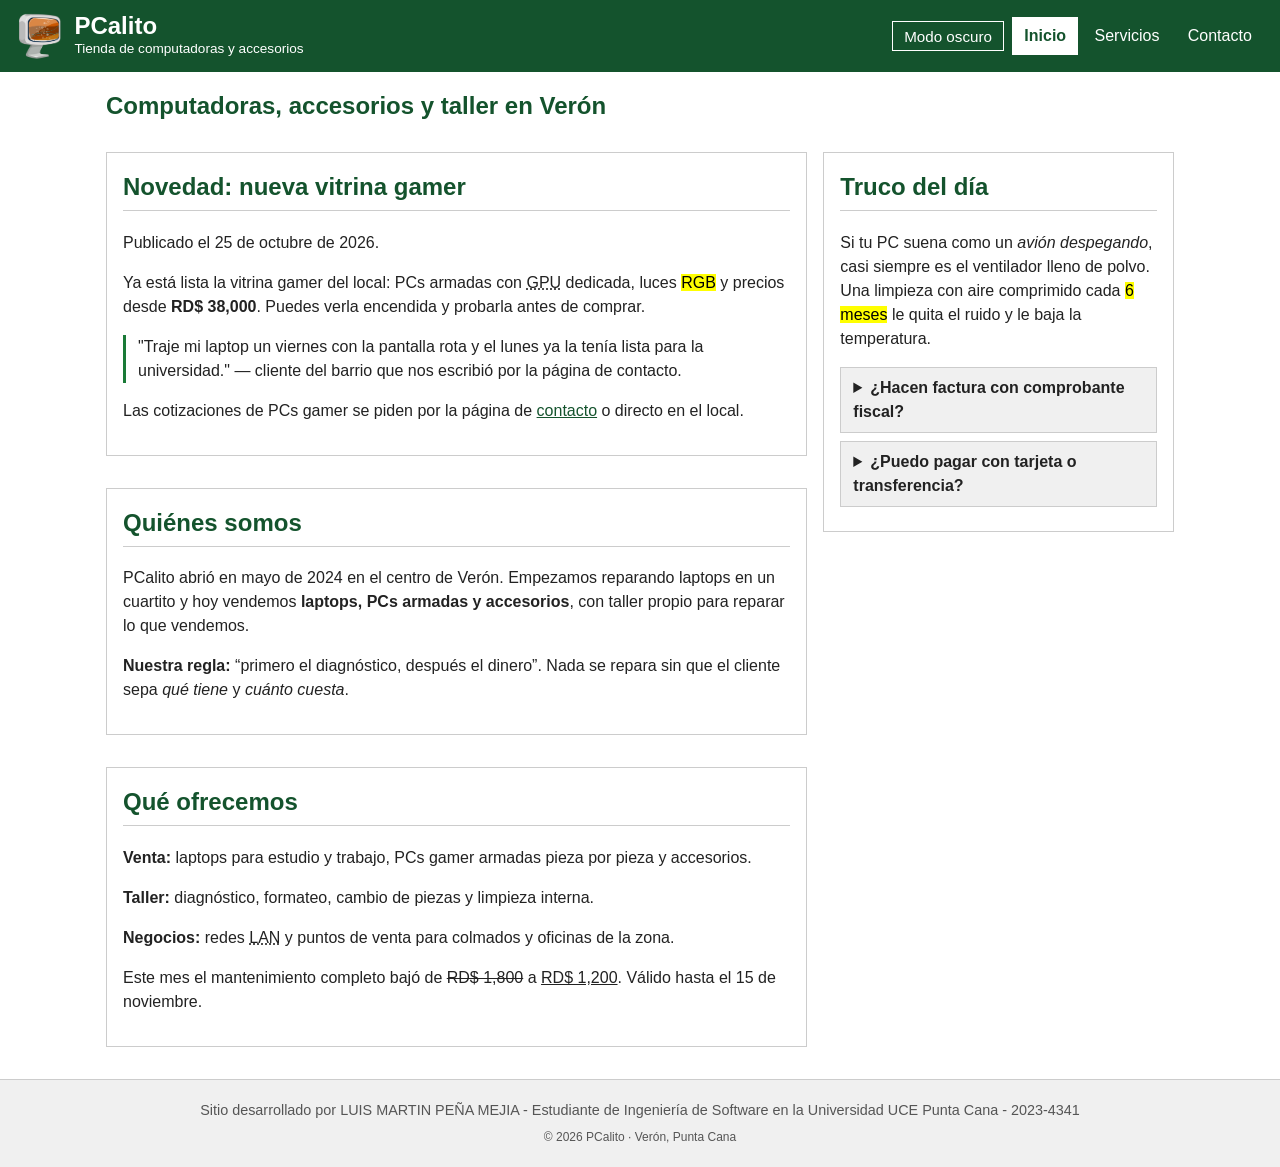
<file: index.html>
<!doctype html>
<html lang="es">
  <head>
    <meta charset="UTF-8">
    <meta name="viewport" content="width=device-width, initial-scale=1.0">
    <meta
      name="description"
      content="PCalito: la tienda de computadoras y accesorios de veron punta cana preferida por todos">
    <title>PCalito - Tienda RD</title>
    <link rel="stylesheet" href="css/estilos.css">
    <script src="js/app.js" defer></script>
  </head>
  <body>
    <header>
      <a href="index.html" class="marca">
        <img
          src="img/logo.png"
          alt="Logo de PCalito, monitor de computadora"
          width="48"
          height="48"
        >
        <div>
          <strong class="marca-nombre">PCalito</strong>
          <small>Tienda de computadoras y accesorios</small>
        </div>
      </a>
      <nav>
        <button
          class="menu-btn"
          aria-expanded="false"
          aria-controls="lista-nav"
          aria-label="Abrir menú"
          type="button"
        >
          ☰
        </button>
        <button id="btn-tema" class="tema-btn" type="button">
          Modo oscuro
        </button>
        <ul id="lista-nav">
          <li><a href="index.html" aria-current="page">Inicio</a></li>
          <li><a href="servicios.html">Servicios</a></li>
          <li><a href="contacto.html">Contacto</a></li>
        </ul>
      </nav>
    </header>

    <main>
      <h1 class="titulo-pagina">Computadoras, accesorios y taller en Verón</h1>
      <article>
        <h2>Novedad: nueva vitrina gamer</h2>
        <p>
          Publicado el <time datetime="2026-10-25">25 de octubre de 2026</time>.
        </p>
        <p>
          Ya está lista la vitrina gamer del local: PCs armadas con
          <abbr title="Unidad de Procesamiento Gráfico">GPU</abbr> dedicada,
          luces <mark>RGB</mark> y precios desde <strong>RD$ 38,000</strong>.
          Puedes verla encendida y probarla antes de comprar.
        </p>

        <blockquote cite="contacto.html">
          <p>
            "Traje mi laptop un viernes con la pantalla rota y el lunes ya la
            tenía lista para la universidad." — cliente del barrio que nos
            escribió por la página de contacto.
          </p>
        </blockquote>

        <p>
          Las cotizaciones de PCs gamer se piden por la página de
          <a href="contacto.html">contacto</a> o directo en el local.
        </p>
      </article>

      <section>
        <h2>Quiénes somos</h2>

        <p>
          PCalito abrió en <time datetime="2024-05">mayo de 2024</time> en el
          centro de Verón. Empezamos reparando laptops en un cuartito y hoy
          vendemos <strong>laptops, PCs armadas y accesorios</strong>, con
          taller propio para reparar lo que vendemos.
        </p>

        <p>
          <strong>Nuestra regla:</strong>
          <q>primero el diagnóstico, después el dinero</q>. Nada se repara sin
          que el cliente sepa <em>qué tiene</em> y <em>cuánto cuesta</em>.
        </p>
      </section>

      <section>
        <h2>Qué ofrecemos</h2>

        <p>
          <strong>Venta:</strong>
          laptops para estudio y trabajo, PCs gamer armadas pieza por pieza y
          accesorios.
        </p>

        <p>
          <strong>Taller:</strong>
          diagnóstico, formateo, cambio de piezas y limpieza interna.
        </p>

        <p>
          <strong>Negocios:</strong>
          redes <abbr title="Red de Área Local">LAN</abbr> y puntos de venta
          para colmados y oficinas de la zona.
        </p>

        <p>
          Este mes el mantenimiento completo bajó de <del>RD$ 1,800</del> a
          <ins>RD$ 1,200</ins>.
          <span
            >Válido hasta el
            <time datetime="2026-11-15">15 de noviembre</time>.</span
          >
        </p>
      </section>

      <aside>
        <h2>Truco del día</h2>
        <p>
          Si tu PC suena como un <em>avión despegando</em>, casi siempre es el
          ventilador lleno de polvo. Una limpieza con aire comprimido cada
          <mark>6 meses</mark> le quita el ruido y le baja la temperatura.
        </p>
        <details>
          <summary>¿Hacen factura con comprobante fiscal?</summary>
          <p>
            Sí. Toda venta sale con su comprobante para tu empresa o
            declaración.
          </p>
        </details>
        <details>
          <summary>¿Puedo pagar con tarjeta o transferencia?</summary>
          <p>
            Tarjeta, transferencia y efectivo. También apartamos equipos con el
            30%.
          </p>
        </details>
      </aside>
    </main>

    <footer>
      <p>
        Sitio desarrollado por LUIS MARTIN PEÑA MEJIA - Estudiante de Ingeniería
        de Software en la Universidad UCE Punta Cana - 2023-4341
      </p>
      <p>
        <small
          >&copy; <span id="anio">2026</span> PCalito · Verón, Punta Cana</small
        >
      </p>
    </footer>
  </body>
</html>
</file>
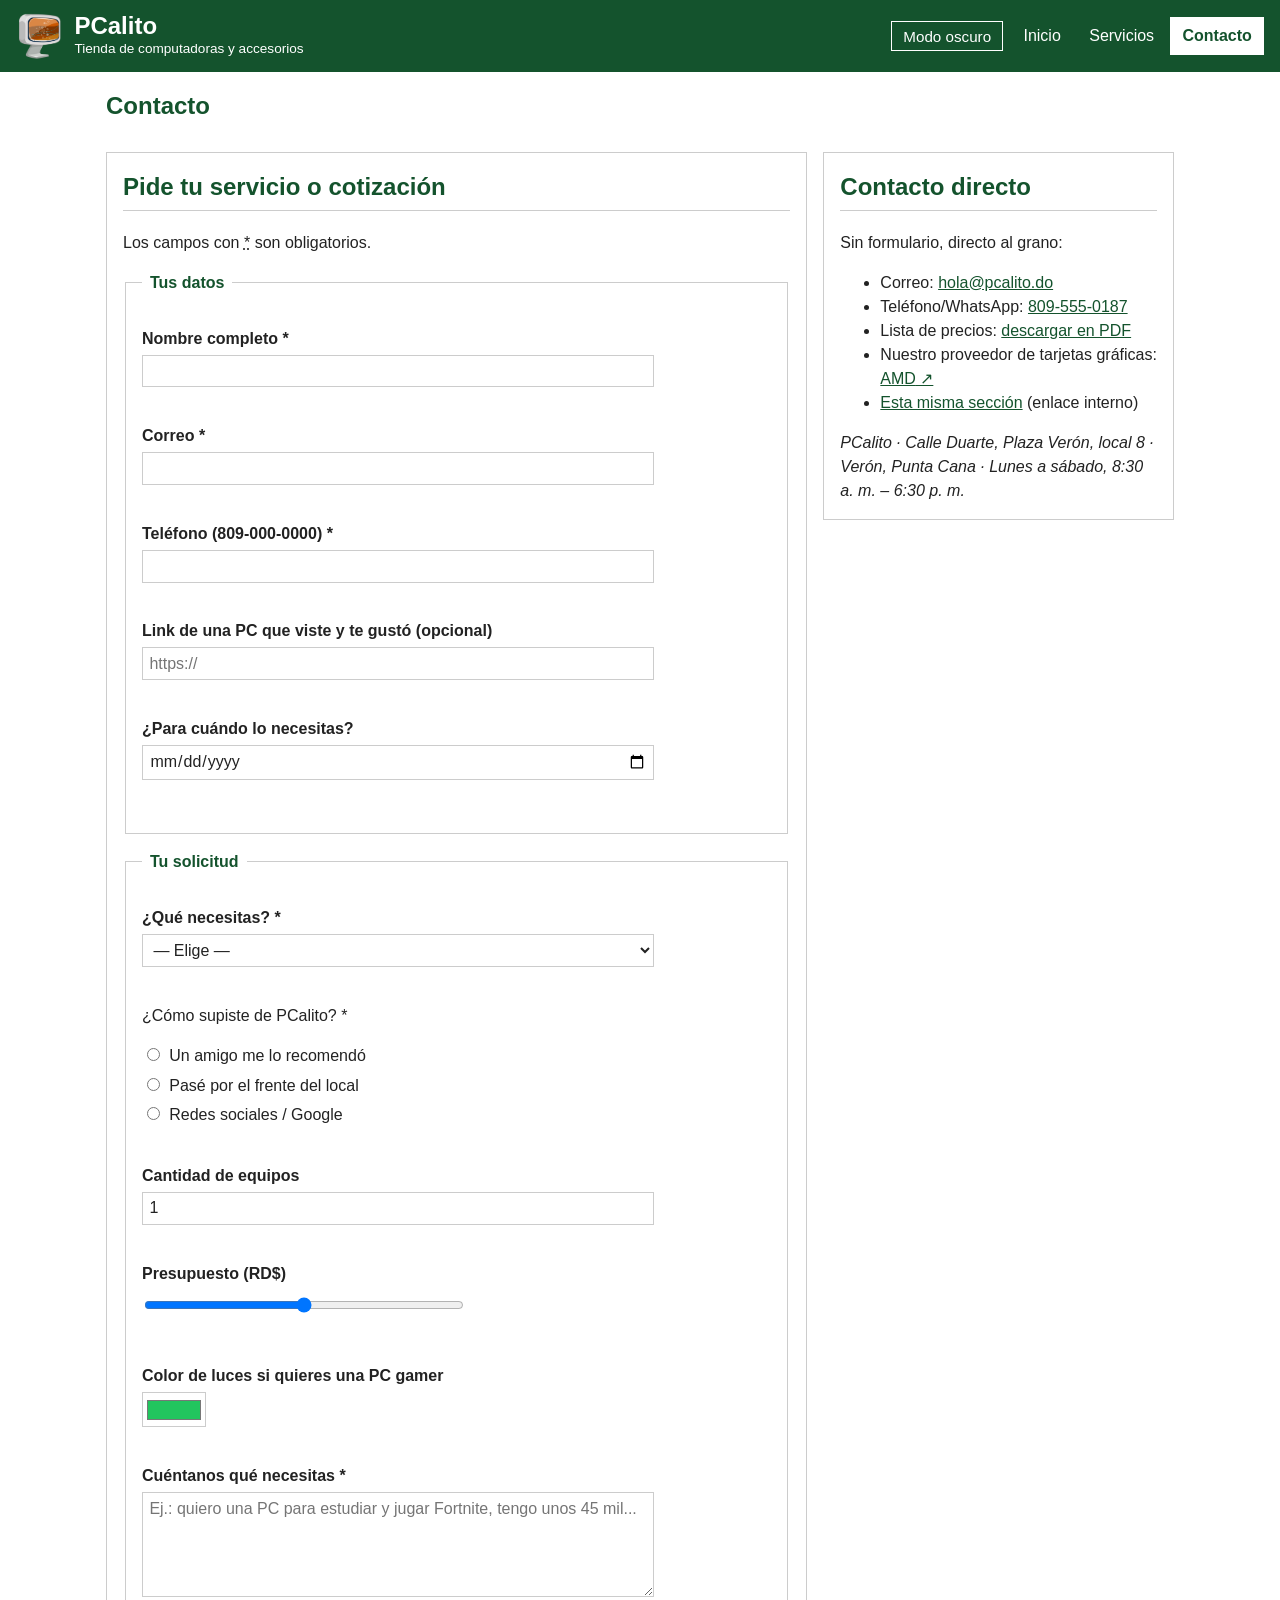
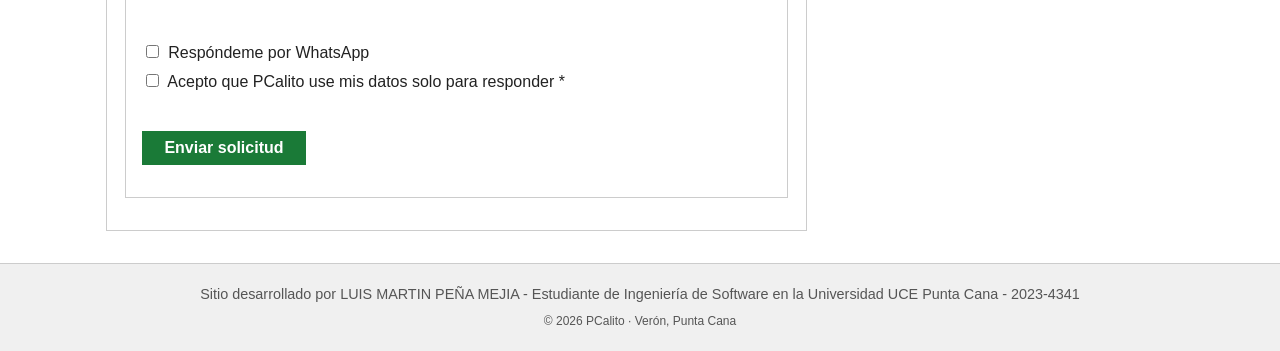
<file: contacto.html>
<!doctype html>
<html lang="es">
  <head>
    <meta charset="UTF-8">
    <meta name="viewport" content="width=device-width, initial-scale=1.0">
    <meta
      name="description"
      content="Contacta a PCalito en Verón: pide tu servicio de taller, cotización de PC gamer o compra de accesorios con el formulario">
    <title>Contacto | PCalito</title>
    <link rel="stylesheet" href="css/estilos.css">
    <script src="js/app.js" defer></script>
  </head>
  <body>
    <header>
      <a href="index.html" class="marca">
        <img
          src="img/logo.png"
          alt="Logo de PCalito, monitor de computadora"
          width="48"
          height="48"
        >
        <div>
          <strong class="marca-nombre">PCalito</strong>
          <small>Tienda de computadoras y accesorios</small>
        </div>
      </a>
      <nav>
        <button
          class="menu-btn"
          aria-expanded="false"
          aria-controls="lista-nav"
          aria-label="Abrir menú"
          type="button"
        >
          ☰
        </button>
        <button id="btn-tema" class="tema-btn" type="button">
          Modo oscuro
        </button>
        <ul id="lista-nav">
          <li><a href="index.html">Inicio</a></li>
          <li><a href="servicios.html">Servicios</a></li>
          <li><a href="contacto.html" aria-current="page">Contacto</a></li>
        </ul>
      </nav>
    </header>

    <main>
      <h1 class="titulo-pagina">Contacto</h1>
      <section>
        <h2>Pide tu servicio o cotización</h2>
        <p>
          Los campos con <abbr title="obligatorio">*</abbr> son obligatorios.
        </p>
        <form action="#" method="get" id="form-contacto" novalidate>
          <fieldset>
            <legend>Tus datos</legend>

            <p>
              <label for="nombre">Nombre completo *</label>
              <input
                type="text"
                id="nombre"
                name="nombre"
                required
                minlength="5"
                maxlength="60"
                aria-describedby="error-nombre">
              <span class="error" id="error-nombre" aria-live="polite"></span>
            </p>
            <p>
              <label for="correo">Correo *</label>
              <input
                type="email"
                id="correo"
                name="correo"
                required
                aria-describedby="error-correo">
              <span class="error" id="error-correo" aria-live="polite"></span>
            </p>
            <p>
              <label for="telefono">Teléfono (809-000-0000) *</label>
              <input
                type="tel"
                id="telefono"
                name="telefono"
                required
                pattern="[0-9]{3}-[0-9]{3}-[0-9]{4}"
                aria-describedby="error-telefono">
              <span class="error" id="error-telefono" aria-live="polite"></span>
            </p>
            <p>
              <label for="referencia"
                >Link de una PC que viste y te gustó (opcional)</label
              >
              <input
                type="url"
                id="referencia"
                name="referencia"
                placeholder="https://">
              <span
                class="error"
                id="error-referencia"
                aria-live="polite"
              ></span>
            </p>
            <p>
              <label for="fecha">¿Para cuándo lo necesitas?</label>
              <input
                type="date"
                id="fecha"
                name="fecha"
                aria-describedby="error-fecha">
              <span class="error" id="error-fecha" aria-live="polite"></span>
            </p>
          </fieldset>
          <fieldset>
            <legend>Tu solicitud</legend>

            <p>
              <label for="tipo">¿Qué necesitas? *</label>
              <select
                id="tipo"
                name="tipo"
                required
                aria-describedby="error-tipo"
              >
                <option value="">— Elige —</option>
                <optgroup label="Taller">
                  <option value="diagnostico">Diagnóstico (RD$ 500)</option>
                  <option value="mantenimiento">Mantenimiento</option>
                  <option value="reparacion">Reparación</option>
                </optgroup>
                <optgroup label="Gaming">
                  <option value="pc-gamer">PC gamer a medida</option>
                  <option value="upgrade">Mejora de mi PC actual</option>
                </optgroup>
                <optgroup label="Ventas">
                  <option value="laptop">Laptop</option>
                  <option value="accesorios">Accesorios</option>
                </optgroup>
              </select>
              <span class="error" id="error-tipo" aria-live="polite"></span>
            </p>
            <p>¿Cómo supiste de PCalito? *</p>
            <p class="opcion-linea">
              <input
                type="radio"
                id="fuente-amigo"
                name="fuente"
                value="amigo"
                required>
              <label for="fuente-amigo">Un amigo me lo recomendó</label>
            </p>
            <p class="opcion-linea">
              <input
                type="radio"
                id="fuente-frente"
                name="fuente"
                value="frente">
              <label for="fuente-frente">Pasé por el frente del local</label>
            </p>
            <p class="opcion-linea">
              <input
                type="radio"
                id="fuente-redes"
                name="fuente"
                value="redes">
              <label for="fuente-redes">Redes sociales / Google</label>
              <span class="error" id="error-fuente" aria-live="polite"></span>
            </p>
            <p>
              <label for="equipos">Cantidad de equipos</label>
              <input
                type="number"
                id="equipos"
                name="equipos"
                min="1"
                max="15"
                value="1"
                aria-describedby="error-equipos">
              <span class="error" id="error-equipos" aria-live="polite"></span>
            </p>
            <p>
              <label for="presupuesto">Presupuesto (RD$)</label>
              <input
                type="range"
                id="presupuesto"
                name="presupuesto"
                min="10000"
                max="150000"
                step="5000"
                aria-describedby="error-presupuesto">
              <span
                class="error"
                id="error-presupuesto"
                aria-live="polite"
              ></span>
            </p>
            <p>
              <label for="rgb">Color de luces si quieres una PC gamer</label>
              <input type="color" id="rgb" name="rgb" value="#22C55E">
              <span class="error" id="error-rgb" aria-live="polite"></span>
            </p>
            <p>
              <label for="mensaje">Cuéntanos qué necesitas *</label>
              <textarea
                id="mensaje"
                name="mensaje"
                rows="5"
                cols="45"
                required
                minlength="20"
                placeholder="Ej.: quiero una PC para estudiar y jugar Fortnite, tengo unos 45 mil..."
                aria-describedby="error-mensaje"
              ></textarea>
              <span class="error" id="error-mensaje" aria-live="polite"></span>
            </p>
            <p class="opcion-linea">
              <input
                type="checkbox"
                id="whatsapp"
                name="prefiere"
                value="whatsapp">
              <label for="whatsapp">Respóndeme por WhatsApp</label>
            </p>
            <p class="opcion-linea">
              <input
                type="checkbox"
                id="datos"
                name="datos"
                required
                aria-describedby="error-datos">
              <label for="datos"
                >Acepto que PCalito use mis datos solo para responder *</label
              >
              <span class="error" id="error-datos" aria-live="polite"></span>
            </p>
            <p><button type="submit">Enviar solicitud</button></p>
          </fieldset>
        </form>
        <div id="resumen" class="resumen" hidden></div>
      </section>
      <section id="directo">
        <h2>Contacto directo</h2>
        <p>Sin formulario, directo al grano:</p>
        <ul>
          <li>Correo: <a href="mailto:hola@pcalito.do">hola@pcalito.do</a></li>
          <li>
            Teléfono/WhatsApp: <a href="tel:+18095550187">809-555-0187</a>
          </li>
          <li>
            Lista de precios:
            <a href="docs/lista-precios-pcalito.pdf" download
              >descargar en PDF</a
            >
          </li>
          <li>
            Nuestro proveedor de tarjetas gráficas:
            <a href="https://www.amd.com" target="_blank" rel="noopener">AMD</a>
          </li>
          <li><a href="#directo">Esta misma sección</a> (enlace interno)</li>
        </ul>
        <address>
          PCalito · Calle Duarte, Plaza Verón, local 8 · Verón, Punta Cana ·
          Lunes a sábado, 8:30 a. m. – 6:30 p. m.
        </address>
      </section>
    </main>

    <footer>
      <p>
        Sitio desarrollado por LUIS MARTIN PEÑA MEJIA - Estudiante de Ingeniería
        de Software en la Universidad UCE Punta Cana - 2023-4341
      </p>
      <p>
        <small
          >&copy; <span id="anio">2026</span> PCalito · Verón, Punta Cana</small
        >
      </p>
    </footer>
  </body>
</html>
</file>
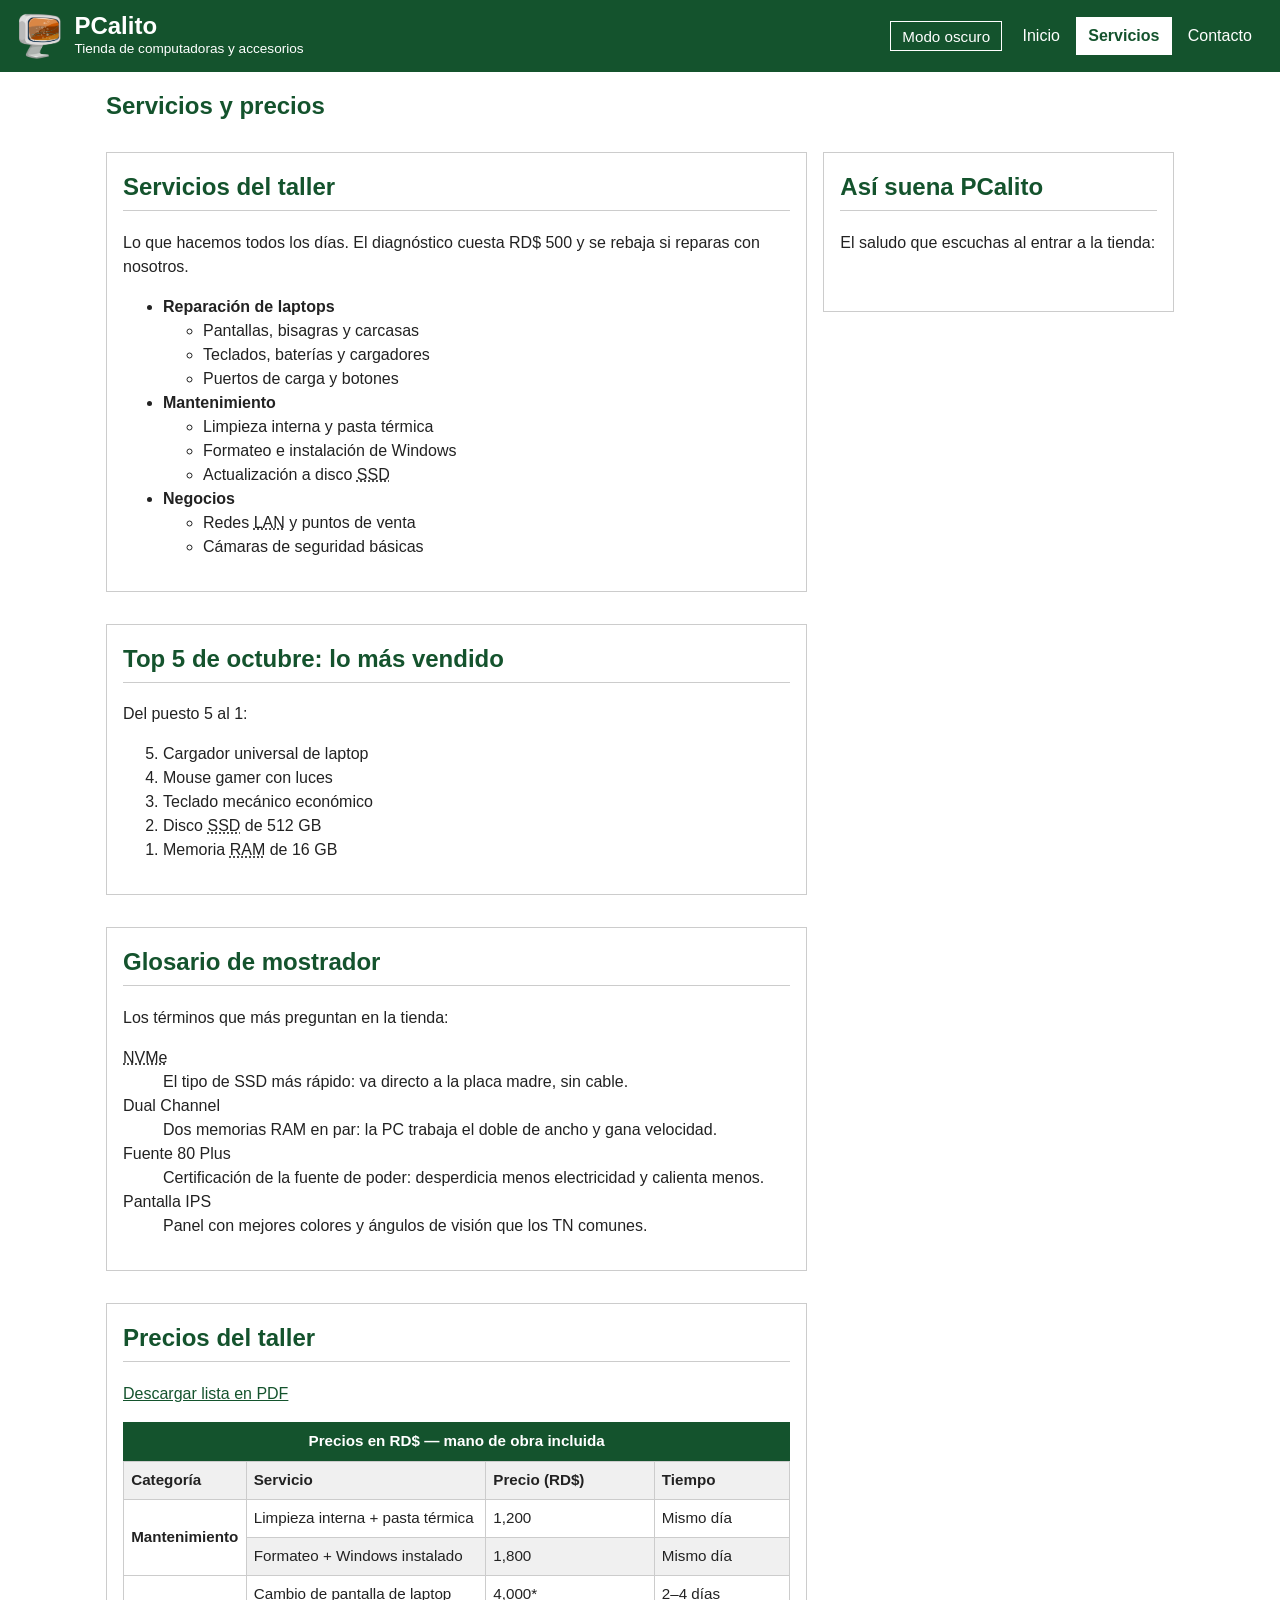
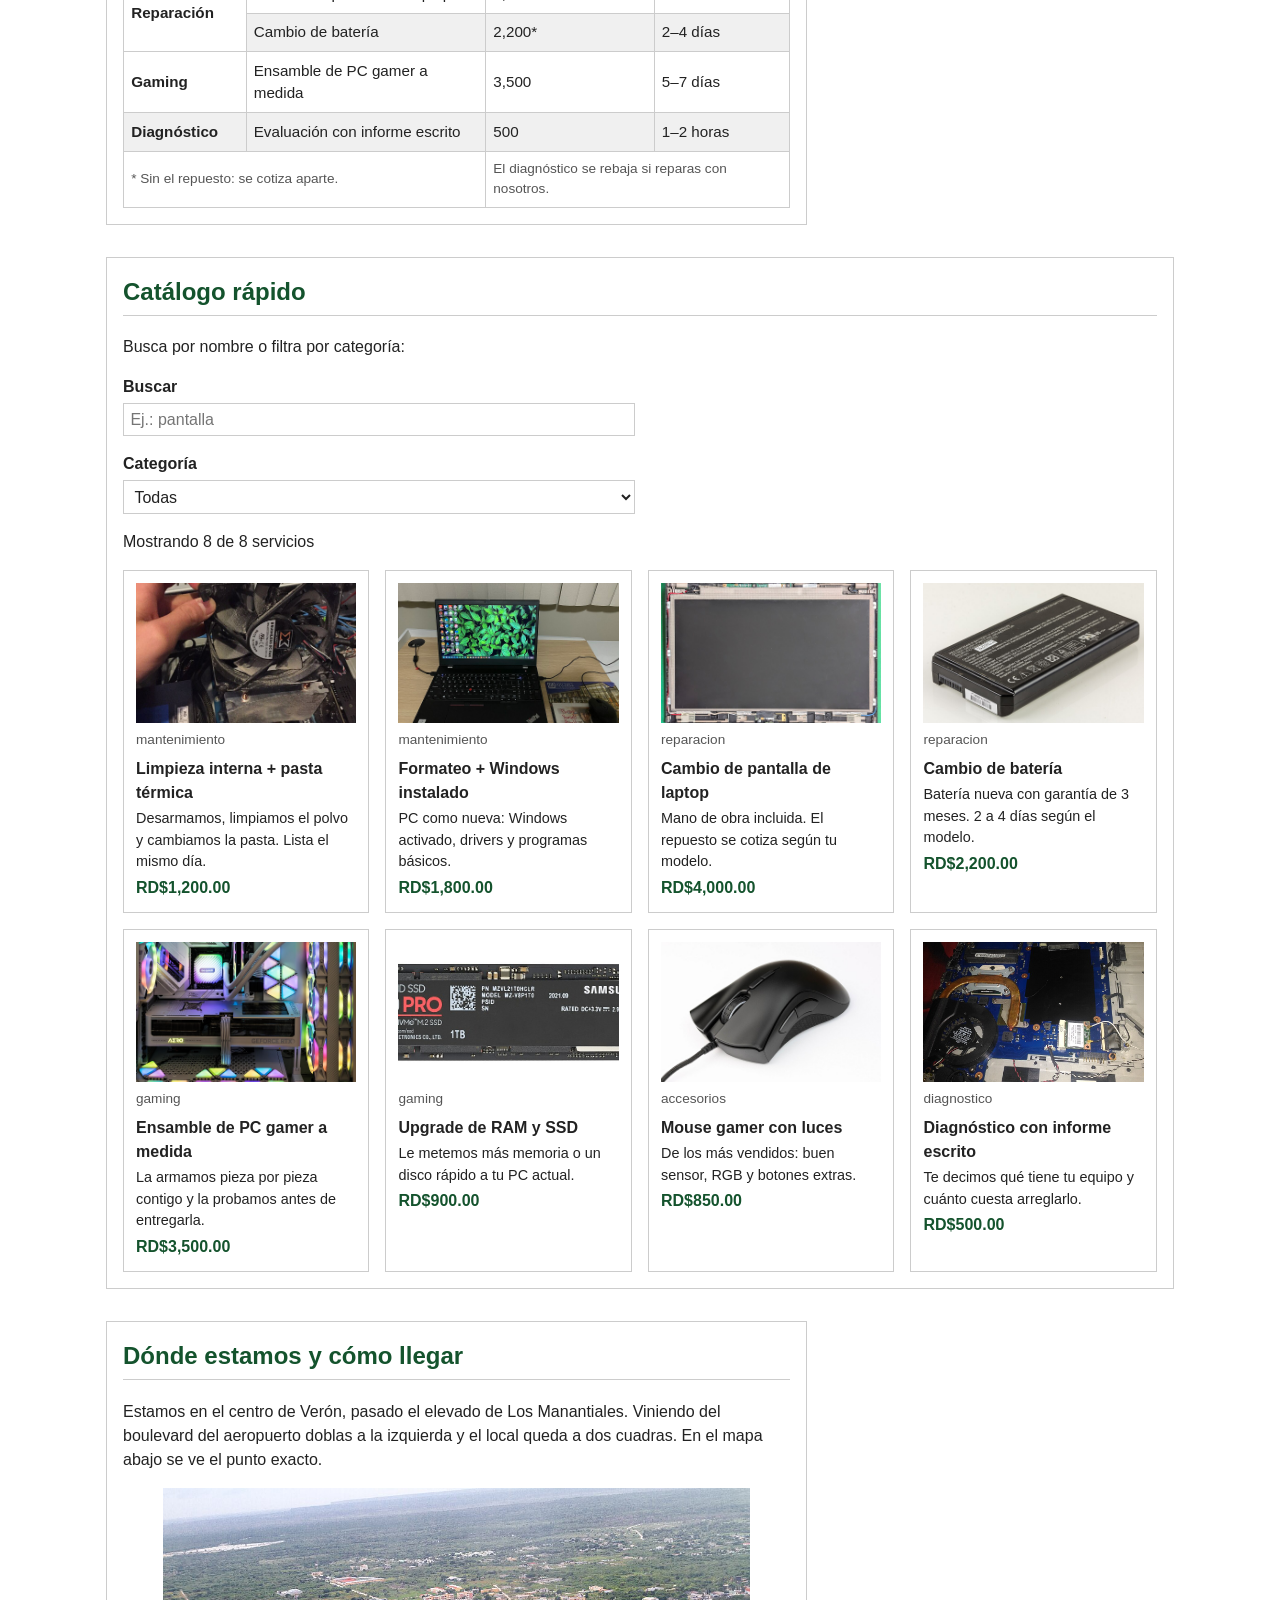
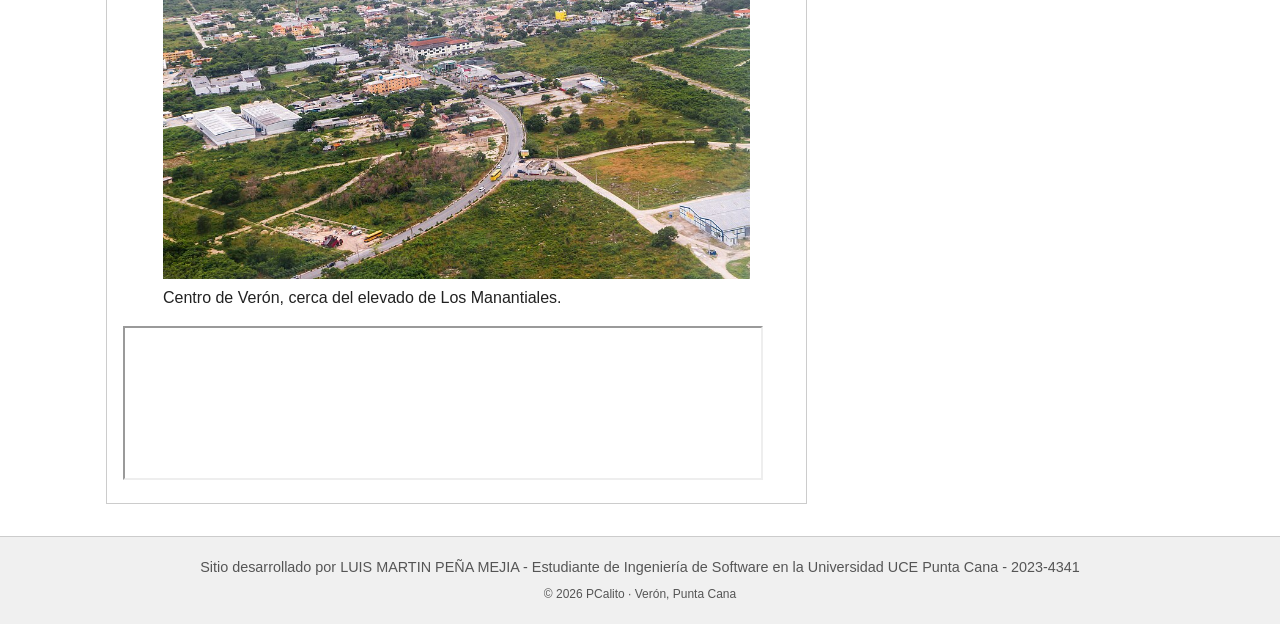
<file: servicios.html>
<!doctype html>
<html lang="es">
  <head>
    <meta charset="UTF-8">
    <meta name="viewport" content="width=device-width, initial-scale=1.0">
    <meta
      name="description"
      content="Servicios de PCalito en Verón: reparación de laptops y PCs, mantenimiento, PCs gamer armadas y precios en pesos dominicanos">
    <title>Servicios y precios | PCalito</title>
    <link rel="stylesheet" href="css/estilos.css">
    <script src="js/app.js" defer></script>
  </head>
  <body>
    <header>
      <a href="index.html" class="marca">
        <img
          src="img/logo.png"
          alt="Logo de PCalito, monitor de computadora"
          width="48"
          height="48"
        >
        <div>
          <strong class="marca-nombre">PCalito</strong>
          <small>Tienda de computadoras y accesorios</small>
        </div>
      </a>
      <nav>
        <button
          class="menu-btn"
          aria-expanded="false"
          aria-controls="lista-nav"
          aria-label="Abrir menú"
          type="button"
        >
          ☰
        </button>
        <button id="btn-tema" class="tema-btn" type="button">
          Modo oscuro
        </button>
        <ul id="lista-nav">
          <li><a href="index.html">Inicio</a></li>
          <li><a href="servicios.html" aria-current="page">Servicios</a></li>
          <li><a href="contacto.html">Contacto</a></li>
        </ul>
      </nav>
    </header>

    <main>
      <h1 class="titulo-pagina">Servicios y precios</h1>
      <section>
        <h2>Servicios del taller</h2>
        <p>
          Lo que hacemos todos los días. El diagnóstico cuesta RD$ 500 y se
          rebaja si reparas con nosotros.
        </p>
        <ul>
          <li>
            <strong>Reparación de laptops</strong>
            <ul>
              <li>Pantallas, bisagras y carcasas</li>
              <li>Teclados, baterías y cargadores</li>
              <li>Puertos de carga y botones</li>
            </ul>
          </li>
          <li>
            <strong>Mantenimiento</strong>
            <ul>
              <li>Limpieza interna y pasta térmica</li>
              <li>Formateo e instalación de Windows</li>
              <li>
                Actualización a disco
                <abbr title="Unidad de Estado Sólido">SSD</abbr>
              </li>
            </ul>
          </li>
          <li>
            <strong>Negocios</strong>
            <ul>
              <li>
                Redes <abbr title="Red de Área Local">LAN</abbr> y puntos de
                venta
              </li>
              <li>Cámaras de seguridad básicas</li>
            </ul>
          </li>
        </ul>
      </section>
      <section>
        <h2>Top 5 de octubre: lo más vendido</h2>
        <p>Del puesto 5 al 1:</p>
        <ol reversed>
          <li>Cargador universal de laptop</li>
          <li>Mouse gamer con luces</li>
          <li>Teclado mecánico económico</li>
          <li>
            Disco <abbr title="Unidad de Estado Sólido">SSD</abbr> de 512 GB
          </li>
          <li>
            Memoria <abbr title="Memoria de Acceso Aleatorio">RAM</abbr> de 16
            GB
          </li>
        </ol>
      </section>
      <section>
        <h2>Glosario de mostrador</h2>
        <p>Los términos que más preguntan en la tienda:</p>
        <dl>
          <dt><abbr title="Non-Volatile Memory Express">NVMe</abbr></dt>
          <dd>
            El tipo de SSD más rápido: va directo a la placa madre, sin cable.
          </dd>
          <dt>Dual Channel</dt>
          <dd>
            Dos memorias RAM en par: la PC trabaja el doble de ancho y gana
            velocidad.
          </dd>
          <dt>Fuente 80 Plus</dt>
          <dd>
            Certificación de la fuente de poder: desperdicia menos electricidad
            y calienta menos.
          </dd>
          <dt>Pantalla IPS</dt>
          <dd>
            Panel con mejores colores y ángulos de visión que los TN comunes.
          </dd>
        </dl>
      </section>
      <section>
        <h2>Precios del taller</h2>
        <p>
          <a href="docs/lista-precios-pcalito.pdf" download
            >Descargar lista en PDF</a
          >
        </p>
        <div class="tabla-scroll">
          <table>
            <caption>
              Precios en RD$ — mano de obra incluida
            </caption>
            <thead>
              <tr>
                <th scope="col">Categoría</th>
                <th scope="col">Servicio</th>
                <th scope="col">Precio (RD$)</th>
                <th scope="col">Tiempo</th>
              </tr>
            </thead>
            <tbody>
              <tr>
                <th scope="rowgroup" rowspan="2">Mantenimiento</th>
                <td>Limpieza interna + pasta térmica</td>
                <td>1,200</td>
                <td>Mismo día</td>
              </tr>
              <tr>
                <td>Formateo + Windows instalado</td>
                <td>1,800</td>
                <td>Mismo día</td>
              </tr>
              <tr>
                <th scope="rowgroup" rowspan="2">Reparación</th>
                <td>Cambio de pantalla de laptop</td>
                <td>4,000*</td>
                <td>2–4 días</td>
              </tr>
              <tr>
                <td>Cambio de batería</td>
                <td>2,200*</td>
                <td>2–4 días</td>
              </tr>
              <tr>
                <th scope="row">Gaming</th>
                <td>Ensamble de PC gamer a medida</td>
                <td>3,500</td>
                <td>5–7 días</td>
              </tr>
              <tr>
                <th scope="row">Diagnóstico</th>
                <td>Evaluación con informe escrito</td>
                <td>500</td>
                <td>1–2 horas</td>
              </tr>
            </tbody>
            <tfoot>
              <tr>
                <td colspan="2">* Sin el repuesto: se cotiza aparte.</td>
                <td colspan="2">
                  El diagnóstico se rebaja si reparas con nosotros.
                </td>
              </tr>
            </tfoot>
          </table>
        </div>
      </section>
      <section class="catalogo-sec">
        <h2>Catálogo rápido</h2>
        <p>Busca por nombre o filtra por categoría:</p>
        <p>
          <label for="buscar">Buscar</label>
          <input type="search" id="buscar" placeholder="Ej.: pantalla">
        </p>
        <p>
          <label for="categoria">Categoría</label>
          <select id="categoria">
            <option value="todas">Todas</option>
            <option value="mantenimiento">Mantenimiento</option>
            <option value="reparacion">Reparación</option>
            <option value="gaming">Gaming</option>
            <option value="accesorios">Accesorios</option>
            <option value="diagnostico">Diagnóstico</option>
          </select>
        </p>
        <p id="contador" aria-live="polite"></p>
        <div id="catalogo"></div>
      </section>
      <section>
        <h2>Dónde estamos y cómo llegar</h2>
        <p>
          Estamos en el centro de Verón, pasado el elevado de Los
          Manantiales. Viniendo del boulevard del aeropuerto doblas a la
          izquierda y el local queda a dos cuadras. En el mapa abajo se ve
          el punto exacto.
        </p>
        <div>
          <figure>
            <img
              src="img/veron.jpg"
              alt="Vista aérea del centro de Verón con la carretera principal y los locales comerciales"
              width="640"
              height="360">
            <figcaption>
              Centro de Verón, cerca del elevado de Los Manantiales.
            </figcaption>
          </figure>
          <iframe
            src="https://www.openstreetmap.org/export/embed.html?bbox=-68.4500%2C18.4800%2C-68.3700%2C18.5400&amp;layer=mapnik&amp;marker=18.5025%2C-68.4040"
            width="640"
            height="360"
            title="Mapa de OpenStreetMap con la ubicación de PCalito en Verón, Punta Cana"
          >
          </iframe>
        </div>
      </section>
      <aside>
        <h2>Así suena PCalito</h2>
        <p>El saludo que escuchas al entrar a la tienda:</p>
        <audio controls>
          <source src="media/saludo.mp3" type="audio/mpeg">
          Tu navegador no puede reproducir el saludo de PCalito.
        </audio>
      </aside>
    </main>

    <footer>
      <p>
        Sitio desarrollado por LUIS MARTIN PEÑA MEJIA - Estudiante de Ingeniería
        de Software en la Universidad UCE Punta Cana - 2023-4341
      </p>
      <p>
        <small
          >&copy; <span id="anio">2026</span> PCalito · Verón, Punta Cana</small
        >
      </p>
    </footer>
  </body>
</html>
</file>
<file: css/estilos.css>
/* variables */
:root {
  --color-principal: #1a7a37;
  --color-principal-oscuro: #14532d;
  --color-header-bg: #14532d;
  --color-header-texto: #ffffff;
  --color-nav-activo-bg: #ffffff;
  --color-nav-activo-texto: #14532d;
  --color-fondo: #ffffff;
  --color-fondo-alt: #f0f0f0;
  --color-texto: #222222;
  --color-texto-suave: #555555;
  --color-borde: #cccccc;
  --color-error: #cc0000;
  --fuente: Arial, Helvetica, sans-serif;
  --espacio: 1rem;
  --ancho-max: 1100px;
}

/* base */
* {
  box-sizing: border-box;
}

body {
  margin: 0;
  font-family: var(--fuente);
  color: var(--color-texto);
  background: var(--color-fondo);
  line-height: 1.5;
  display: flex;
  flex-direction: column;
  min-height: 100vh;
}

img,
iframe,
video,
audio {
  max-width: 100%;
  height: auto;
}

a {
  color: var(--color-principal-oscuro);
}

blockquote {
  margin: 0.75rem 0;
  padding-left: 0.75rem;
  border-left: 3px solid var(--color-principal);
}

a[target="_blank"]::after {
  content: " ↗";
}

main {
  flex: 1;
  width: 100%;
  max-width: var(--ancho-max);
  margin: 0 auto;
  padding: var(--espacio);
}

/* cabecera y menu */
header {
  background: var(--color-header-bg);
  color: var(--color-header-texto);
  padding: 0.75rem var(--espacio);
  display: flex;
  align-items: center;
  justify-content: space-between;
  gap: 0.75rem;
  flex-wrap: wrap;
}

.marca {
  display: flex;
  align-items: center;
  gap: 0.65rem;
  color: var(--color-header-texto);
  text-decoration: none;
}

.marca-nombre {
  display: block;
  font-size: 1.5rem;
  line-height: 1.1;
}

.marca small {
  display: block;
  font-size: 0.85rem;
}

nav {
  display: flex;
  align-items: center;
  justify-content: flex-end;
  gap: 0.5rem;
  flex-wrap: wrap;
}

nav ul {
  display: flex;
  align-items: center;
  gap: 0.25rem;
  list-style: none;
  margin: 0;
  padding: 0;
}

nav ul li a {
  display: block;
  color: var(--color-header-texto);
  text-decoration: none;
  padding: 0.35rem 0.7rem;
  border: 1px solid transparent;
  transition: background 0.15s, color 0.15s;
}

nav ul li a[aria-current="page"] {
  background: var(--color-nav-activo-bg);
  color: var(--color-nav-activo-texto);
  font-weight: bold;
}

nav ul li a:hover {
  text-decoration: underline;
}

.menu-btn,
.tema-btn {
  font-family: var(--fuente);
  font-size: 0.95rem;
  padding: 0.35rem 0.7rem;
  border: 1px solid var(--color-header-texto);
  background: transparent;
  color: var(--color-header-texto);
  cursor: pointer;
  transition: background 0.15s, color 0.15s;
}

.menu-btn {
  display: none;
  font-size: 1.3rem;
  line-height: 1;
}

footer {
  background: var(--color-fondo-alt);
  border-top: 1px solid var(--color-borde);
  text-align: center;
  padding: var(--espacio);
  color: var(--color-texto-suave);
  font-size: 0.9rem;
}

footer p {
  margin: 0.25rem 0;
}

/* contenido */
.titulo-pagina {
  margin: 0 0 0.75rem;
  font-size: 1.5rem;
  color: var(--color-principal-oscuro);
}

main > article,
main > section,
main > aside {
  background: var(--color-fondo);
  border: 1px solid var(--color-borde);
  padding: var(--espacio);
  margin-bottom: var(--espacio);
}

main h2 {
  margin-top: 0;
  color: var(--color-principal-oscuro);
  border-bottom: 1px solid var(--color-borde);
  padding-bottom: 0.3rem;
}

details {
  margin: 0.5rem 0;
  border: 1px solid var(--color-borde);
  padding: 0.5rem 0.75rem;
  background: var(--color-fondo-alt);
}

summary {
  font-weight: bold;
  cursor: pointer;
}

@media (min-width: 769px) {
  main {
    display: grid;
    grid-template-columns: 2fr 1fr;
    gap: var(--espacio);
    align-items: start;
  }

  main > aside {
    grid-column: 2;
    grid-row: 2 / span 3;
  }

  .titulo-pagina,
  .catalogo-sec {
    grid-column: 1 / -1;
  }
}

/* formulario */
fieldset {
  border: 1px solid var(--color-borde);
  padding: var(--espacio);
  margin-bottom: var(--espacio);
}

legend {
  font-weight: bold;
  color: var(--color-principal-oscuro);
  padding: 0 0.5rem;
}

label {
  display: block;
  font-weight: bold;
}

.opcion-linea {
  margin: 0.35rem 0;
}

.opcion-linea label {
  display: inline;
  font-weight: normal;
}

input,
select,
textarea {
  font-family: var(--fuente);
  font-size: 1rem;
  padding: 0.4rem;
  border: 1px solid var(--color-borde);
  background: var(--color-fondo);
  color: var(--color-texto);
  margin-top: 0.25rem;
  width: 100%;
  max-width: 32rem;
}

input[type="radio"],
input[type="checkbox"] {
  width: auto;
  margin-right: 0.3rem;
}

input[type="range"] {
  max-width: 20rem;
}

input[type="color"] {
  width: 4rem;
  height: 2.2rem;
  padding: 0.15rem;
}

input:focus-visible,
select:focus-visible,
textarea:focus-visible,
button:focus-visible,
a:focus-visible {
  outline: 2px solid var(--color-principal);
  outline-offset: 1px;
}

input.invalido,
select.invalido,
textarea.invalido {
  border-color: var(--color-error);
}

.error {
  display: block;
  color: var(--color-error);
  font-size: 0.85rem;
  margin-top: 0.2rem;
  min-height: 1.1rem;
}

.resumen {
  border: 2px solid var(--color-principal);
  background: var(--color-fondo-alt);
  padding: var(--espacio);
}

.resumen h3 {
  margin-top: 0;
  color: var(--color-principal-oscuro);
}

button[type="submit"] {
  font-family: var(--fuente);
  font-size: 1rem;
  font-weight: bold;
  padding: 0.5rem 1.4rem;
  border: 0;
  background: var(--color-principal);
  color: var(--color-header-texto);
  cursor: pointer;
  transition: opacity 0.15s;
}

button:hover {
  opacity: 0.9;
}

.subir {
  position: fixed;
  right: var(--espacio);
  bottom: var(--espacio);
  padding: 0.5rem 0.8rem;
  border: 1px solid var(--color-borde);
  background: var(--color-header-bg);
  color: var(--color-header-texto);
  cursor: pointer;
}

/* tabla */
.tabla-scroll {
  overflow-x: auto;
}

table {
  border-collapse: collapse;
  width: 100%;
  min-width: 34rem;
  font-size: 0.95rem;
}

caption {
  caption-side: top;
  font-weight: bold;
  padding: 0.5rem;
  background: var(--color-header-bg);
  color: var(--color-header-texto);
}

th,
td {
  border: 1px solid var(--color-borde);
  padding: 0.45rem;
  text-align: left;
}

thead th {
  background: var(--color-fondo-alt);
}

tbody tr:nth-child(even) {
  background: var(--color-fondo-alt);
}

tfoot td {
  font-size: 0.85rem;
  color: var(--color-texto-suave);
}

/* catalogo */
#catalogo {
  display: grid;
  grid-template-columns: repeat(auto-fit, minmax(230px, 1fr));
  gap: var(--espacio);
  margin-top: var(--espacio);
}

.tarjeta {
  border: 1px solid var(--color-borde);
  background: var(--color-fondo);
  padding: 0.75rem;
  transition: border-color 0.15s;
}

.tarjeta:hover {
  border-color: var(--color-principal);
}

.tarjeta img {
  width: 100%;
  height: 140px;
  object-fit: cover;
}

.tarjeta h3 {
  margin: 0.4rem 0 0;
  font-size: 1rem;
}

.tarjeta .cat {
  font-size: 0.85rem;
  color: var(--color-texto-suave);
  margin: 0;
}

.tarjeta .precio {
  color: var(--color-principal-oscuro);
  font-weight: bold;
  margin: 0;
}

.tarjeta .desc {
  font-size: 0.9rem;
  margin: 0.2rem 0;
}

/* responsive */
@media (max-width: 768px) {
  nav {
    width: 100%;
    justify-content: space-between;
  }

  .menu-btn {
    display: block;
  }

  nav ul {
    display: none;
    width: 100%;
    flex-direction: column;
    align-items: stretch;
    margin-top: 0.5rem;
  }

  nav ul.abierto {
    display: flex;
  }

  nav ul li a {
    border-top: 1px solid var(--color-borde);
  }

  main {
    padding: 0.75rem;
  }
}

@media (max-width: 480px) {
  .marca-nombre {
    font-size: 1.25rem;
  }

  .titulo-pagina {
    font-size: 1.3rem;
  }

  input,
  select,
  textarea {
    max-width: 100%;
  }

  #catalogo {
    grid-template-columns: 1fr;
  }
}

/* modo oscuro */
body.oscuro {
  --color-principal: #4ade80;
  --color-principal-oscuro: #86efac;
  --color-header-bg: #101010;
  --color-header-texto: #ffffff;
  --color-nav-activo-bg: #4ade80;
  --color-nav-activo-texto: #111111;
  --color-fondo: #1c1c1c;
  --color-fondo-alt: #2a2a2a;
  --color-texto: #eaeaea;
  --color-texto-suave: #aaaaaa;
  --color-borde: #444444;
  --color-error: #f87171;
}
</file>
